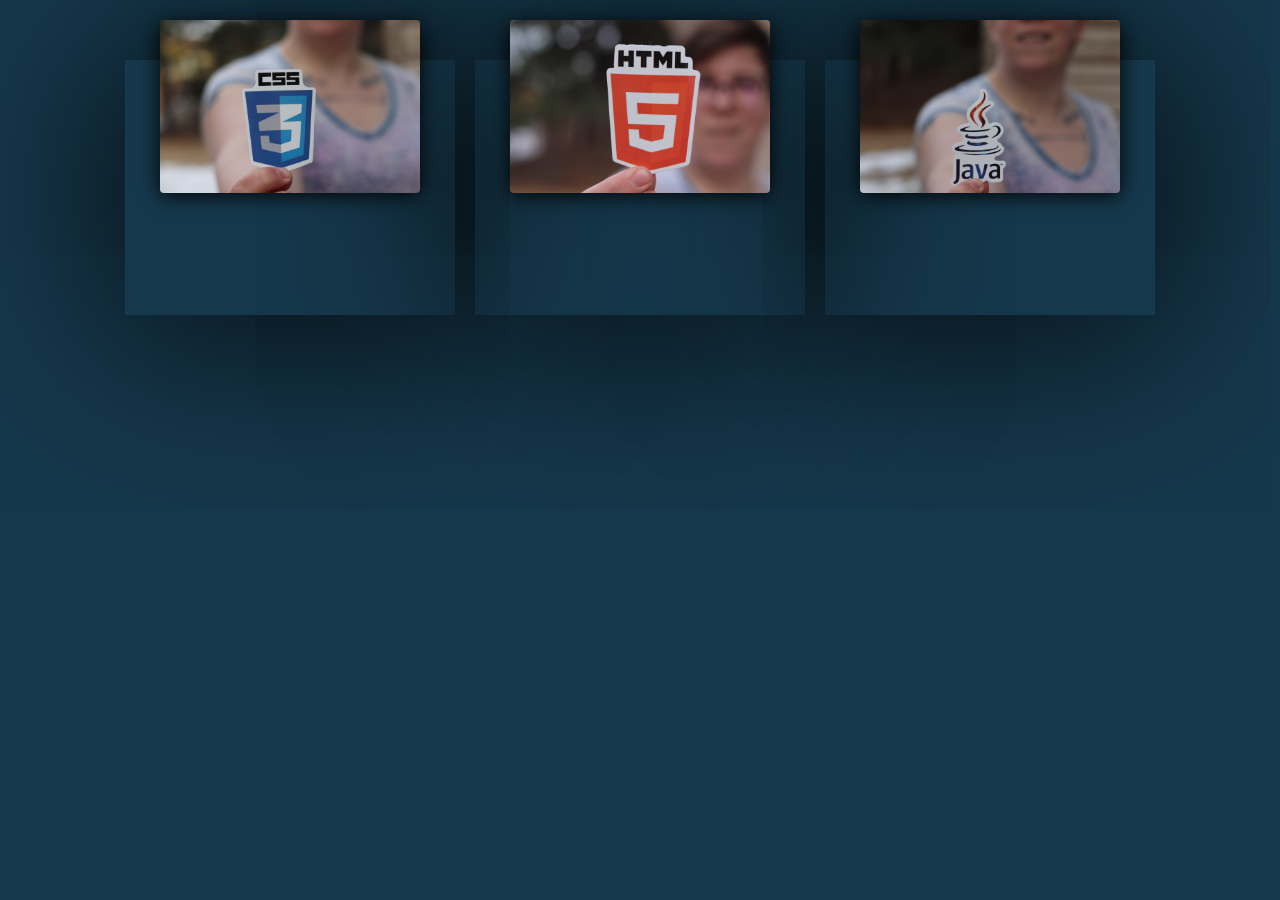
<file: boxmodel/index.html>
<!DOCTYPE html>
<html>
    <head>
        <meta name="viewport" content="witdth=device-width,initial-scale=1.0">
        <meta charset="utf-8">
        <title>responsive box model using css flex</title>
        <link rel="stylesheet" href="styles.css">
    </head>
    <body>
        <div class="container">
            <div class="card">
                <div class="imgbx">
                    <img src="img1.jpg">
                </div>
            <div class="content">
                <h2>Card one</h2>
                <p>Lorem ipsum dolor sit amet consectetur
                     adipisicing elit. Neque natus asperiores
                      ab, odio, commodi eaque fuga quos veniam 
                      reprehenderit laborum officia veritatis deleniti 
                      numquam harum corporis nobis aspernatur nemo officiis!</p>
            </div>
            </div>
           
        <div class="card">
            <div class="imgbx">
                <img src="img2.jpg">
            </div>
        <div class="content">
            <h2>Card two</h2>
            <p>Lorem ipsum dolor sit amet consectetur
                 adipisicing elit. Neque natus asperiores
                  ab, odio, commodi eaque fuga quos veniam 
                  reprehenderit laborum officia veritatis deleniti 
                  numquam harum corporis nobis aspernatur nemo officiis!</p>
        </div>
        </div>

    <div class="card">
        <div class="imgbx">
            <img src="img3.jpg">
        </div>
    <div class="content">
        <h2>Card three</h2>
        <p>Lorem ipsum dolor sit amet consectetur
             adipisicing elit. Neque natus asperiores
              ab, odio, commodi eaque fuga quos veniam 
              reprehenderit laborum officia veritatis deleniti 
              numquam harum corporis nobis aspernatur nemo officiis!</p>
    </div>
    </div>
    </div>
    </body>







</html>
</file>
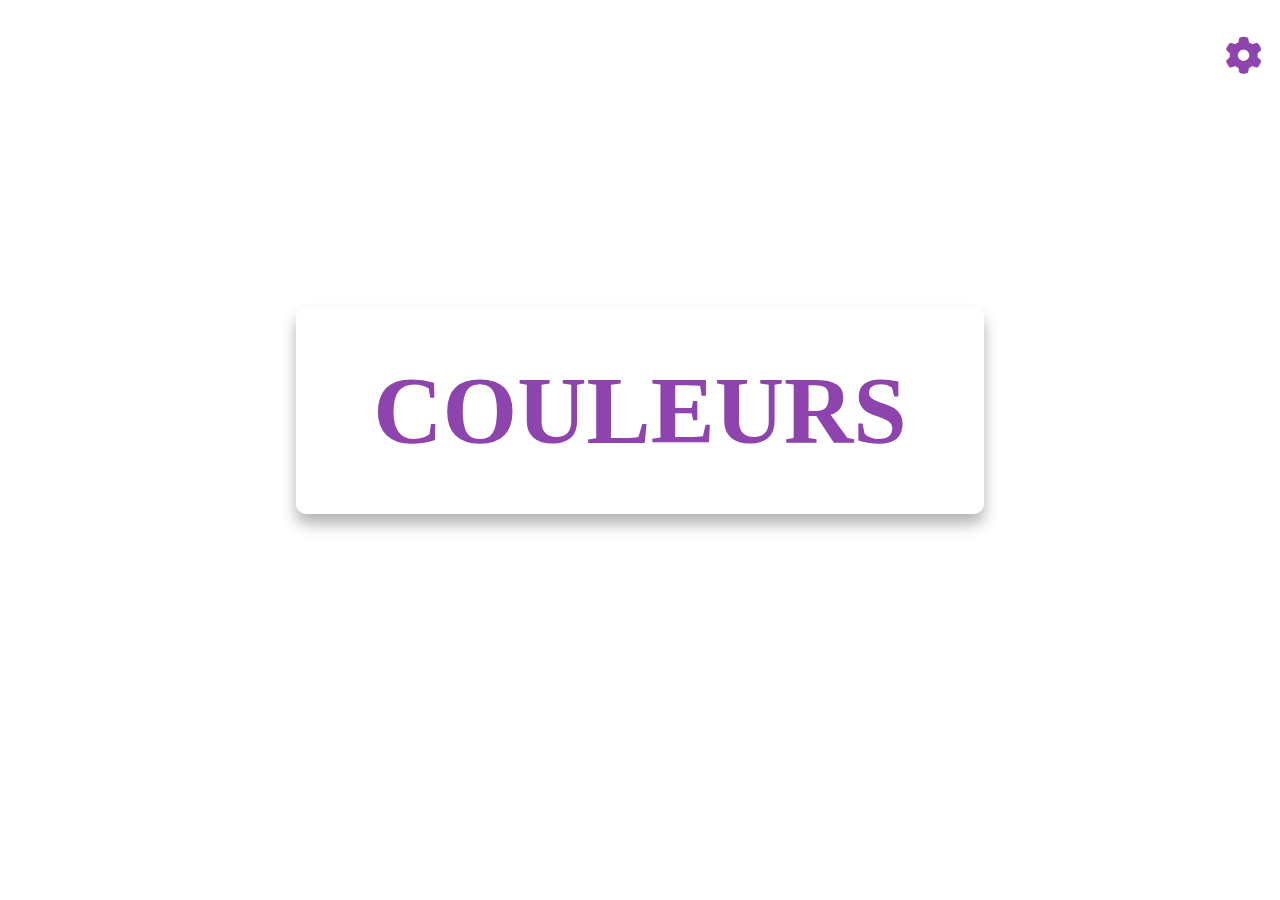
<file: color theme/index.html>
<!DOCTYPE html>
<html lang="fr">
<head>
    <meta charset="UTF-8">
    <meta http-equiv="X-UA-Compatible" content="IE=edge">
    <meta name="viewport" content="width=device-width, initial-scale=1.0">
    <link rel="stylesheet" href="https://cdnjs.cloudflare.com/ajax/libs/font-awesome/6.3.0/css/all.min.css">
    <link rel="stylesheet" href="styles.css">
    <title>color method</title>
</head>
<body>
    <div class="color-switcher">
        <div class="switcher-btn">
            <i class="fa-solid fa-gear"></i>
        </div>
        

       <h3> couleur selection</h3>
        <div class="theme-buttons-container">
            <span class="theme-buttons" data-color="#8e44ad" style="background:#8e44ad ;"></span>
            <span class="theme-buttons" data-color="#2980b9" style="background:#2980b9 ;"></span>
            <span class="theme-buttons" data-color="#f39c12" style="background:#f39c12 ;"></span>
            <span class="theme-buttons" data-color="#27ae60" style="background:#27ae60 ;"></span>
            <span class="theme-buttons" data-color="#ea2027" style="background:#ea2027 ;"></span>
            <span class="theme-buttons" data-color="#e84393" style="background:#e84393 ;"></span>
            <span class="theme-buttons" data-color="#ff4757" style="background:#ff4757 ;"></span>
            <span class="theme-buttons" data-color="#ffc312" style="background:#ffc312 ;"></span>
            <span class="theme-buttons" data-color="#17c0eb" style="background:#17c0eb ;"></span>
        </div>
    </div>
    <div class="container">
        <h1>couleurs</h1>
    </div>
    <script src="/color theme/script.js"></script>
</body>
</html>
</file>
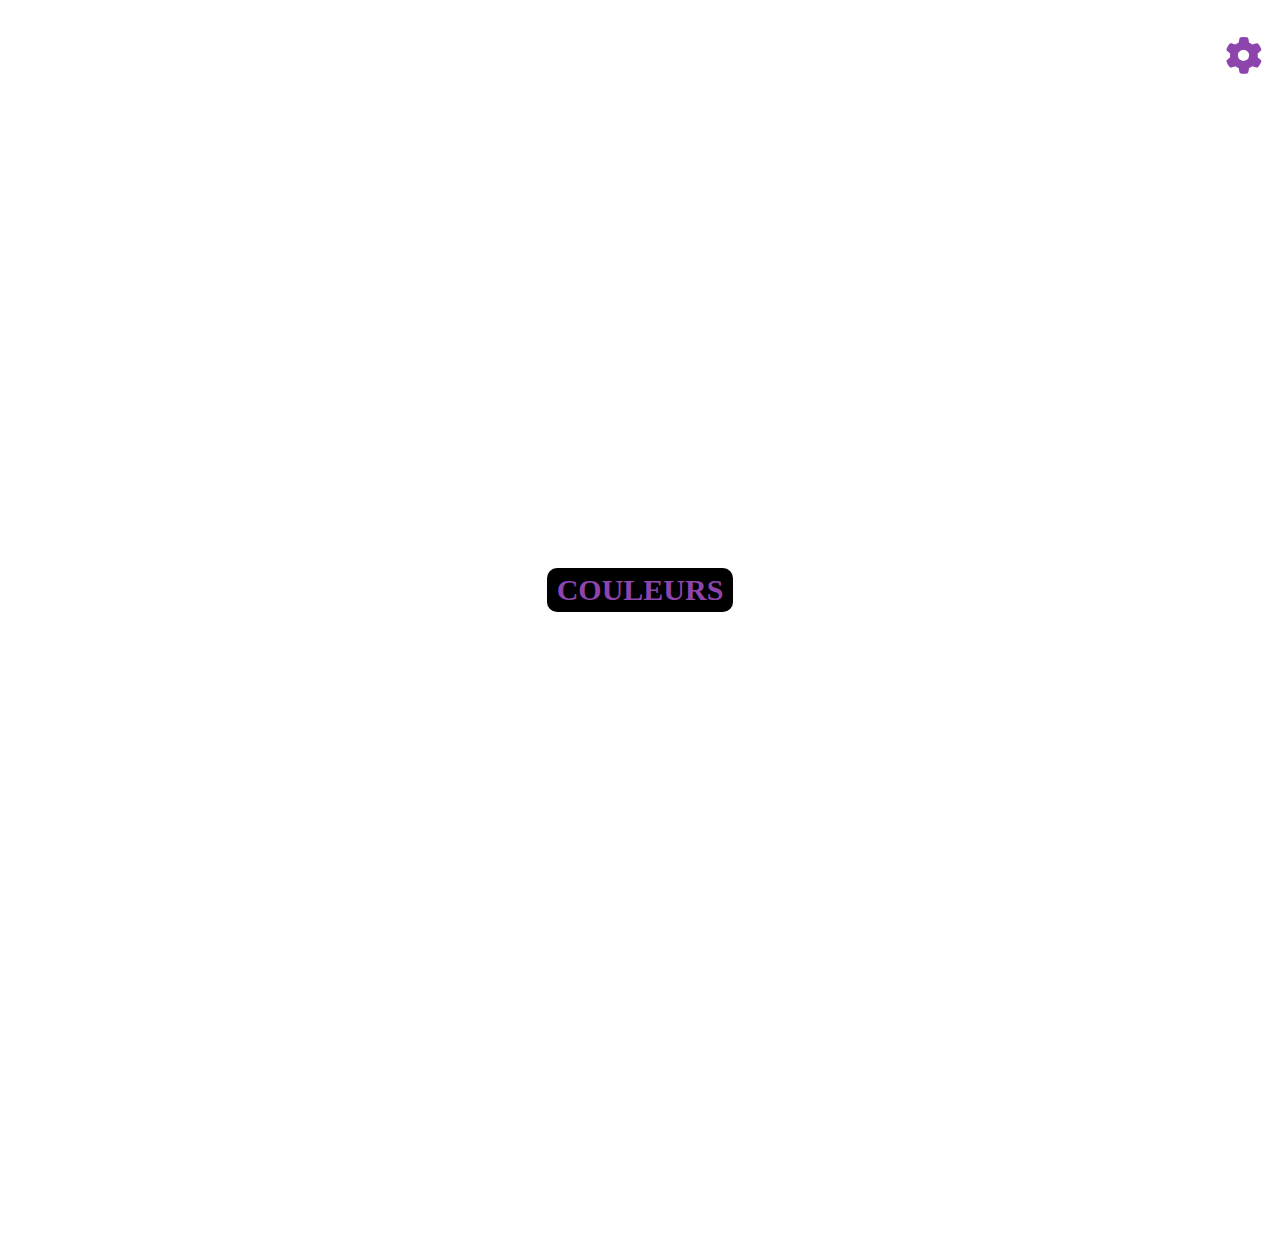
<file: color-&-darkmode/index.html>
<!DOCTYPE html>
<html lang="fr">

<head>
    <meta charset="UTF-8">
    <meta http-equiv="X-UA-Compatible" content="IE=edge">
    <meta name="viewport" content="width=device-width, initial-scale=1.0">
    <link rel="stylesheet" href="https://cdnjs.cloudflare.com/ajax/libs/font-awesome/6.3.0/css/all.min.css">
    <link rel="stylesheet" href="style.css">
    <title>color method</title>
</head>

<body>
    <div class="color-switcher">
        
        <div class="switcher-btn">
            <i class="fa-solid fa-gear"></i>
        </div>
        <h3>mode</h3>
       <div class="mode">
        <i class="fa-solid fa-sun"></i>
        <div id="toggle">
            <i class="indicator">
            </i>
        </div>
        <i class="fa-solid fa-moon"></i>
       </div>
        <h3 >couleur selection</h3>
        <div class="theme-buttons-container">
            <span class="theme-buttons" data-color="#8e44ad" style="background:#8e44ad ;"></span>
            <span class="theme-buttons" data-color="#2980b9" style="background:#2980b9 ;"></span>
            <span class="theme-buttons" data-color="#f39c12" style="background:#f39c12 ;"></span>
            <span class="theme-buttons" data-color="#27ae60" style="background:#27ae60 ;"></span>
            <span class="theme-buttons" data-color="#ea2027" style="background:#ea2027 ;"></span>
            <span class="theme-buttons" data-color="#e84393" style="background:#e84393 ;"></span>
            <span class="theme-buttons" data-color="#ff4757" style="background:#ff4757 ;"></span>
            <span class="theme-buttons" data-color="#ffc312" style="background:#ffc312 ;"></span>
            <span class="theme-buttons" data-color="#17c0eb" style="background:#17c0eb ;"></span>
        </div>
    </div>
    <div class="container">
        <h1>couleurs</h1>
    </div>
    <script src="/color-&-darkmode/script/manage-color.js"></script>
    <script src="/color-&-darkmode/script/dark-mode.js"></script>
</body>

</html>
</file>
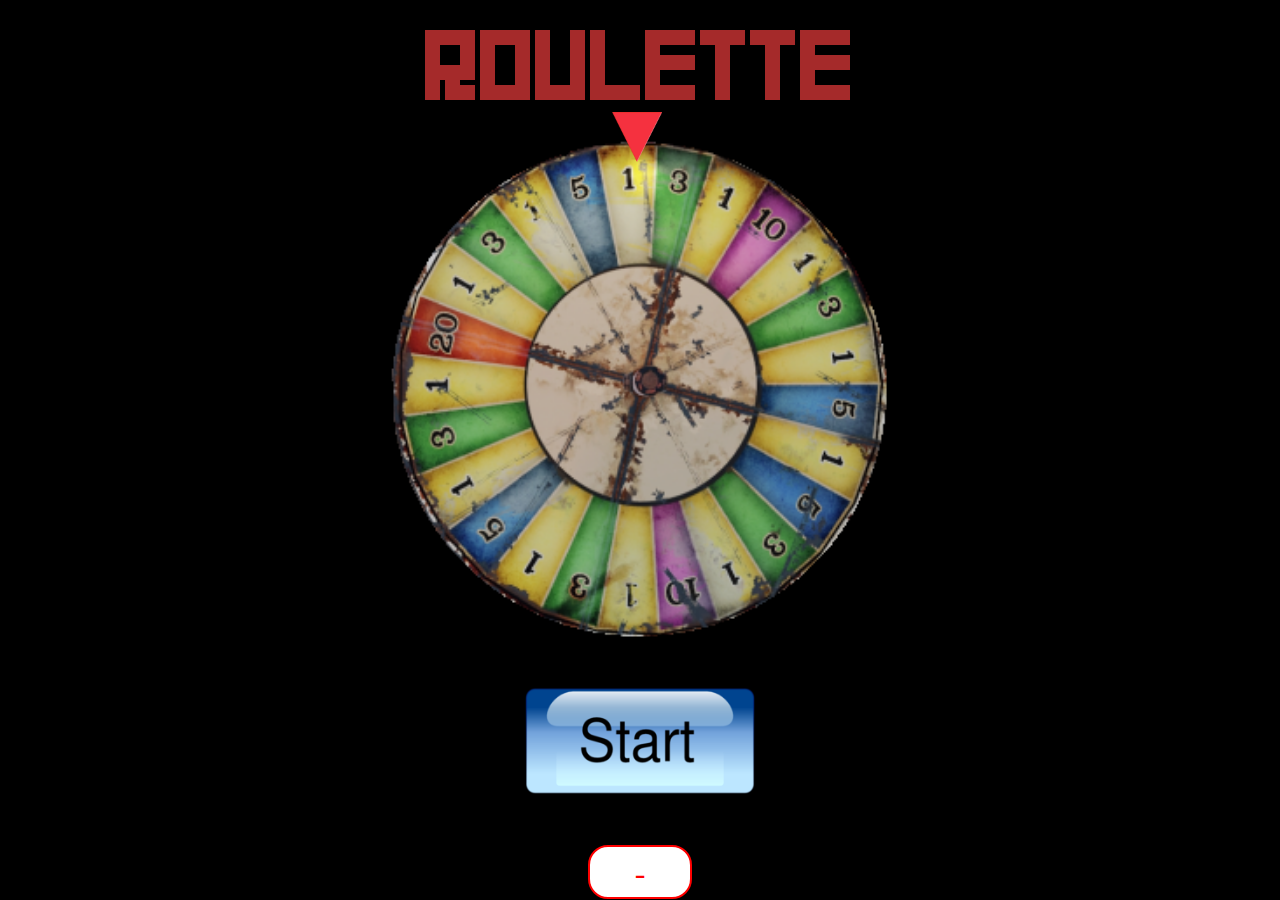
<file: wheel/index.html>
<!doctype html>
<html> 
    <head>
        <meta charset="utf-8">
        <title>roulette</title>
        <link rel="stylesheet" href="styles.css">
        <script src="https://ajax.googleapis.com/ajax/libs/jquery/2.1.4/jquery.min.js"></script>
        
        <meta charset="utf8">

    </head>
    <body>
        <header>
        <div class="gbrust">
        <h1>roulette</h1>
        </div>
        <div id="app">
            <img class="marker" src="images/marker.png">
            <img class="wheel" src="images/wheelTrans.png">
            <img class="button" src="images/button.png">
            <div class="display">-</div>
        </div>
        <script src="script.js"></script>
  

    </body>



</html>
</file>
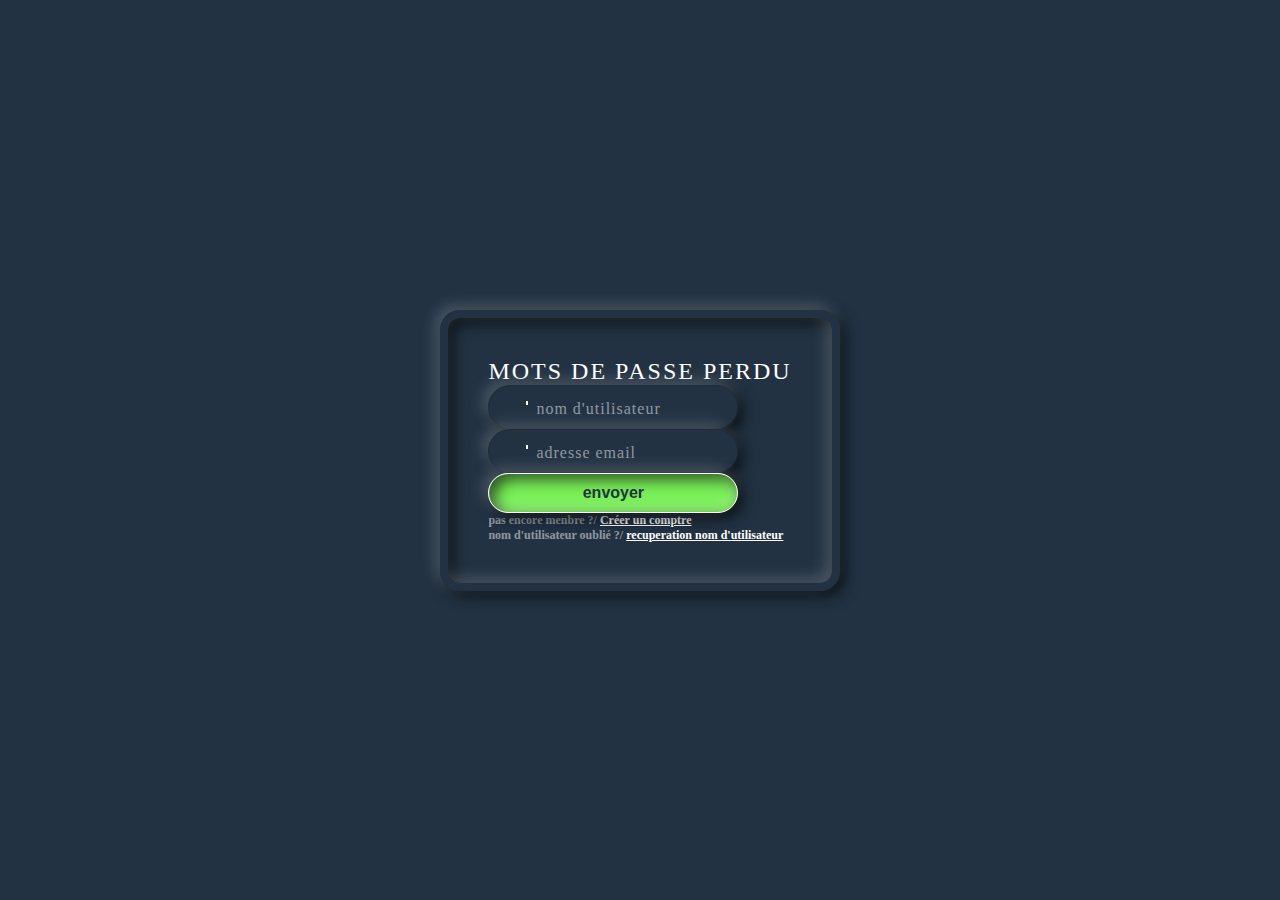
<file: login/lost_pass.html>
<!DOCTYPE html>
<html lang="fr">

<head>
    <meta charset="UTF-8">
    <meta http-equiv="X-UA-Compatible" content="IE=edge">
    <meta name="viewport" content="width=device-width, initial-scale=1.0">
    <link rel="stylesheet" href="https://cdnjs.cloudflare.com/ajax/libs/font-awesome/6.3.0/css/all.min.css"
        integrity="sha512-SzlrxWUlpfuzQ+pcUCosxcglQRNAq/DZjVsC0lE40xsADsfeQoEypE+enwcOiGjk/bSuGGKHEyjSoQ1zVisanQ=="
        crossorigin="anonymous" referrerpolicy="no-referrer" />
    <link rel="stylesheet" href="/login/css/style.css">
    <title>login</title>
</head>

<body>
    <div class="container">
        <div class="form signin">

            <h2>mots de passe perdu</h2>
            <div class="inputBox">
                <input type="text" required="required">
                <i class="fa-regular fa-user"></i>
                <span>nom d'utilisateur</span>
            </div>
            <div class="inputBox">
                <input type="text" required="required">
                <i class="fa-regular fa-envelope"></i>
                <span>adresse email</span>
            </div>
            <div class="inputBox">
                <input type="submit" value="envoyer">
            </div>
            <p>pas encore menbre ?/ <a href="new_user.html" class="login">Créer un comptre</a></p>
            <p>nom d'utilisateur oublié ?/ <a href="lost_user.html" class="login">recuperation nom d'utilisateur </a></p>
        </div>
</body>

</html>
</file>
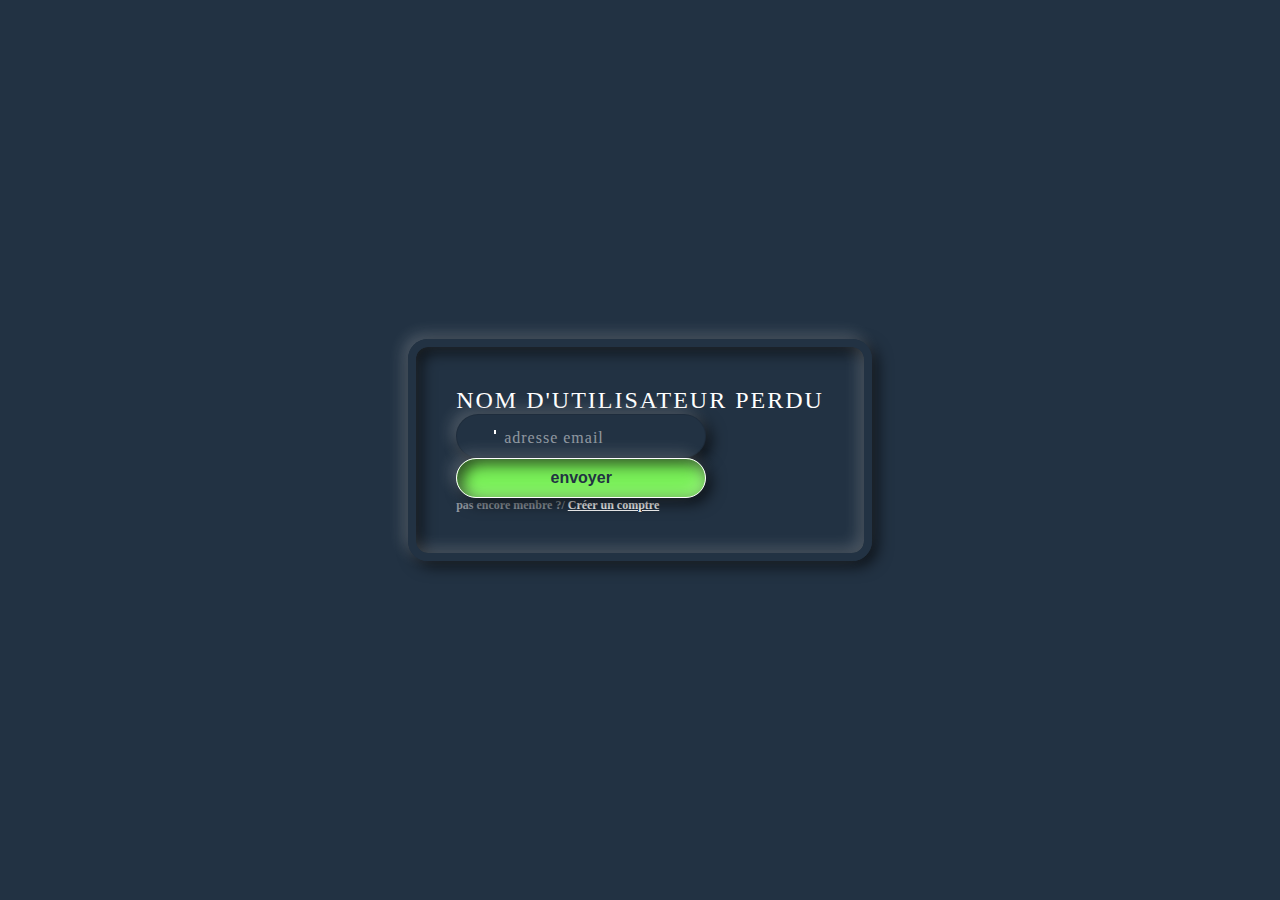
<file: login/lost_user.html>
<!DOCTYPE html>
<html lang="fr">

<head>
    <meta charset="UTF-8">
    <meta http-equiv="X-UA-Compatible" content="IE=edge">
    <meta name="viewport" content="width=device-width, initial-scale=1.0">
    <link rel="stylesheet" href="https://cdnjs.cloudflare.com/ajax/libs/font-awesome/6.3.0/css/all.min.css"
        integrity="sha512-SzlrxWUlpfuzQ+pcUCosxcglQRNAq/DZjVsC0lE40xsADsfeQoEypE+enwcOiGjk/bSuGGKHEyjSoQ1zVisanQ=="
        crossorigin="anonymous" referrerpolicy="no-referrer" />
    <link rel="stylesheet" href="/login/css/style.css">
    <title>login</title>
</head>

<body>
    <div class="container">
        <div class="form signin">

            <h2>nom d'utilisateur perdu</h2>
            <div class="inputBox">
                <input type="text" required="required">
                <i class="fa-regular fa-envelope"></i>
                <span>adresse email</span>
            </div>
            <div class="inputBox">
                <input type="submit" value="envoyer">
            </div>
            <p>pas encore menbre ?/ <a href="new_user.html" class="login">Créer un comptre</a></p>
            
        </div>
</body>

</html>
</file>
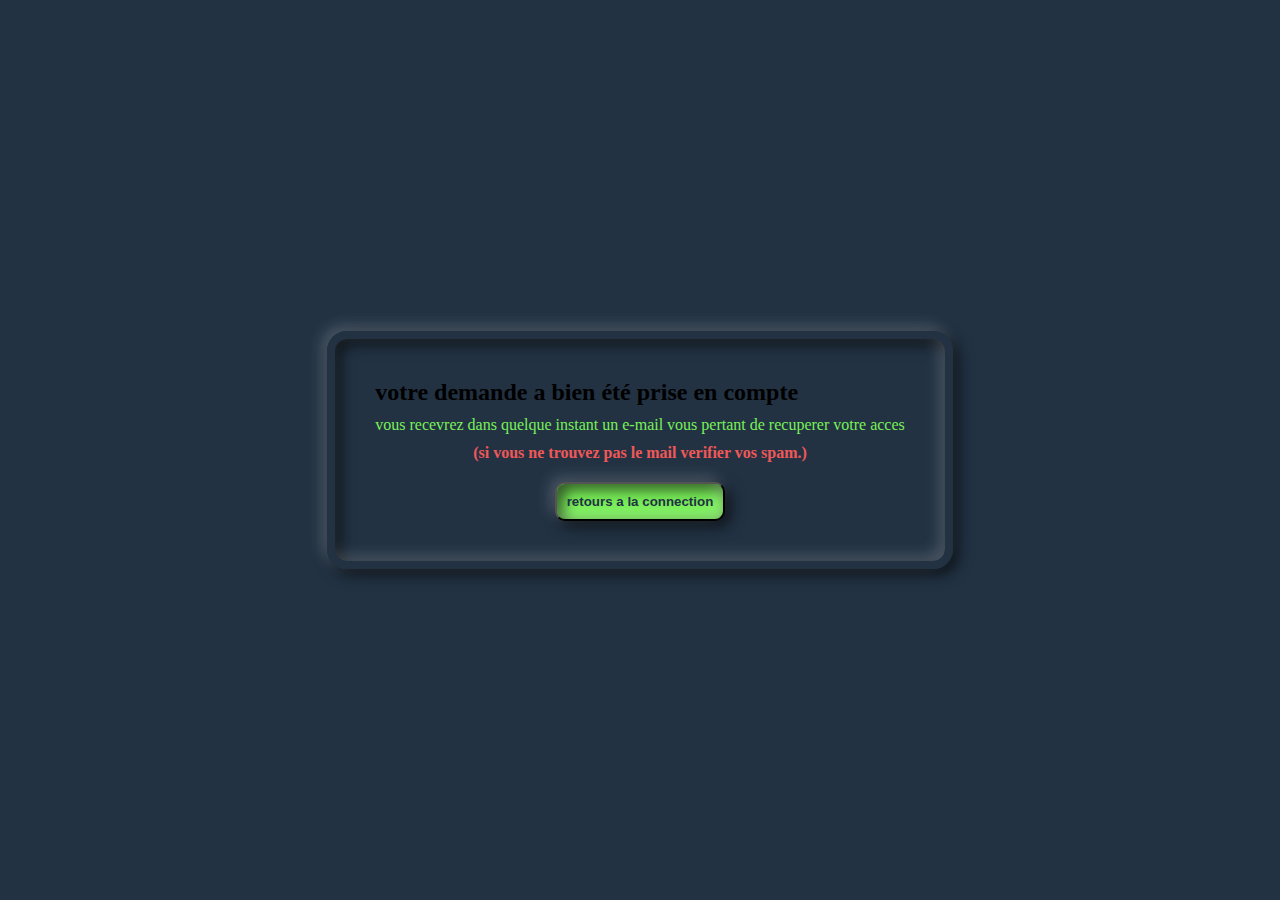
<file: login/lostmail.html>
<!DOCTYPE html>
<html lang="fr">

<head>
    <meta charset="UTF-8">
    <meta http-equiv="X-UA-Compatible" content="IE=edge">
    <meta name="viewport" content="width=device-width, initial-scale=1.0">
    <link rel="stylesheet" href="https://cdnjs.cloudflare.com/ajax/libs/font-awesome/6.3.0/css/all.min.css"
        integrity="sha512-SzlrxWUlpfuzQ+pcUCosxcglQRNAq/DZjVsC0lE40xsADsfeQoEypE+enwcOiGjk/bSuGGKHEyjSoQ1zVisanQ=="
        crossorigin="anonymous" referrerpolicy="no-referrer" />
    <link rel="stylesheet" href="/login/css/style.css">
    <title>login</title>
</head>

<body>
    <div class="container">
            <div class="mail">
                <h2 class="requ">votre demande a bien été prise en compte</h2>
            <p class="requ-desc">vous recevrez dans quelque instant un e-mail
            vous pertant de recuperer votre acces</p>
            <p class="warn">(si vous ne trouvez pas le mail verifier vos spam.)</p>
            <div class="inputBox">
                <input type="submit" value="retours a la connection">

            </div>
            </div>
</body>

</html>
</file>
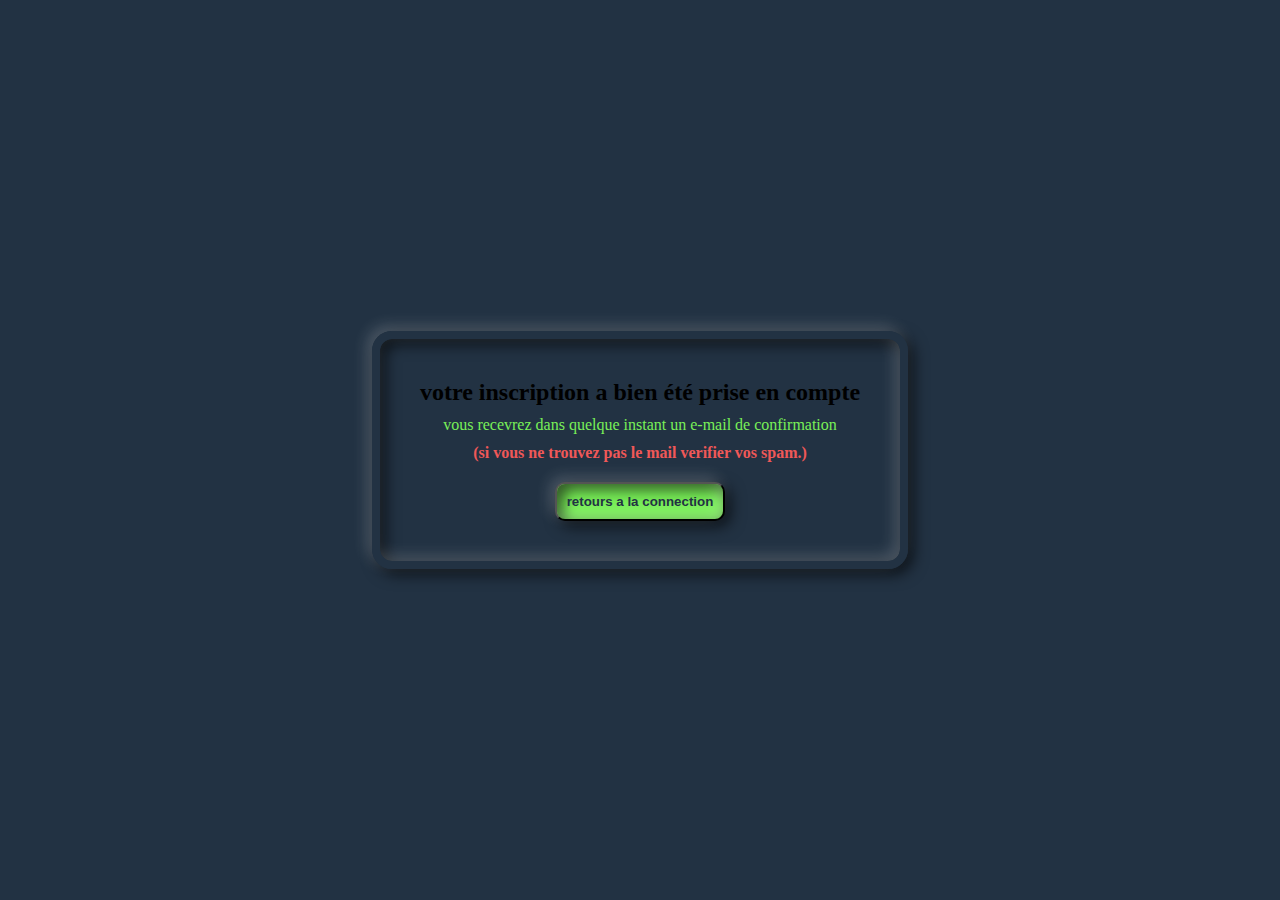
<file: login/registermail.html>
<!DOCTYPE html>
<html lang="fr">

<head>
    <meta charset="UTF-8">
    <meta http-equiv="X-UA-Compatible" content="IE=edge">
    <meta name="viewport" content="width=device-width, initial-scale=1.0">
    <link rel="stylesheet" href="https://cdnjs.cloudflare.com/ajax/libs/font-awesome/6.3.0/css/all.min.css"
        integrity="sha512-SzlrxWUlpfuzQ+pcUCosxcglQRNAq/DZjVsC0lE40xsADsfeQoEypE+enwcOiGjk/bSuGGKHEyjSoQ1zVisanQ=="
        crossorigin="anonymous" referrerpolicy="no-referrer" />
    <link rel="stylesheet" href="/login/css/style.css">
    <title>login</title>
</head>

<body>
    <div class="container">
            <div class="mail">
                <h2 class="requ">votre inscription a bien été prise en compte</h2>
            <p class="requ-desc">vous recevrez dans quelque instant un e-mail de confirmation</p>
            <p class="warn">(si vous ne trouvez pas le mail verifier vos spam.)</p>
            <div class="inputBox">
                <input type="submit" value="retours a la connection">

            </div>
            </div>
</body>

</html>
</file>
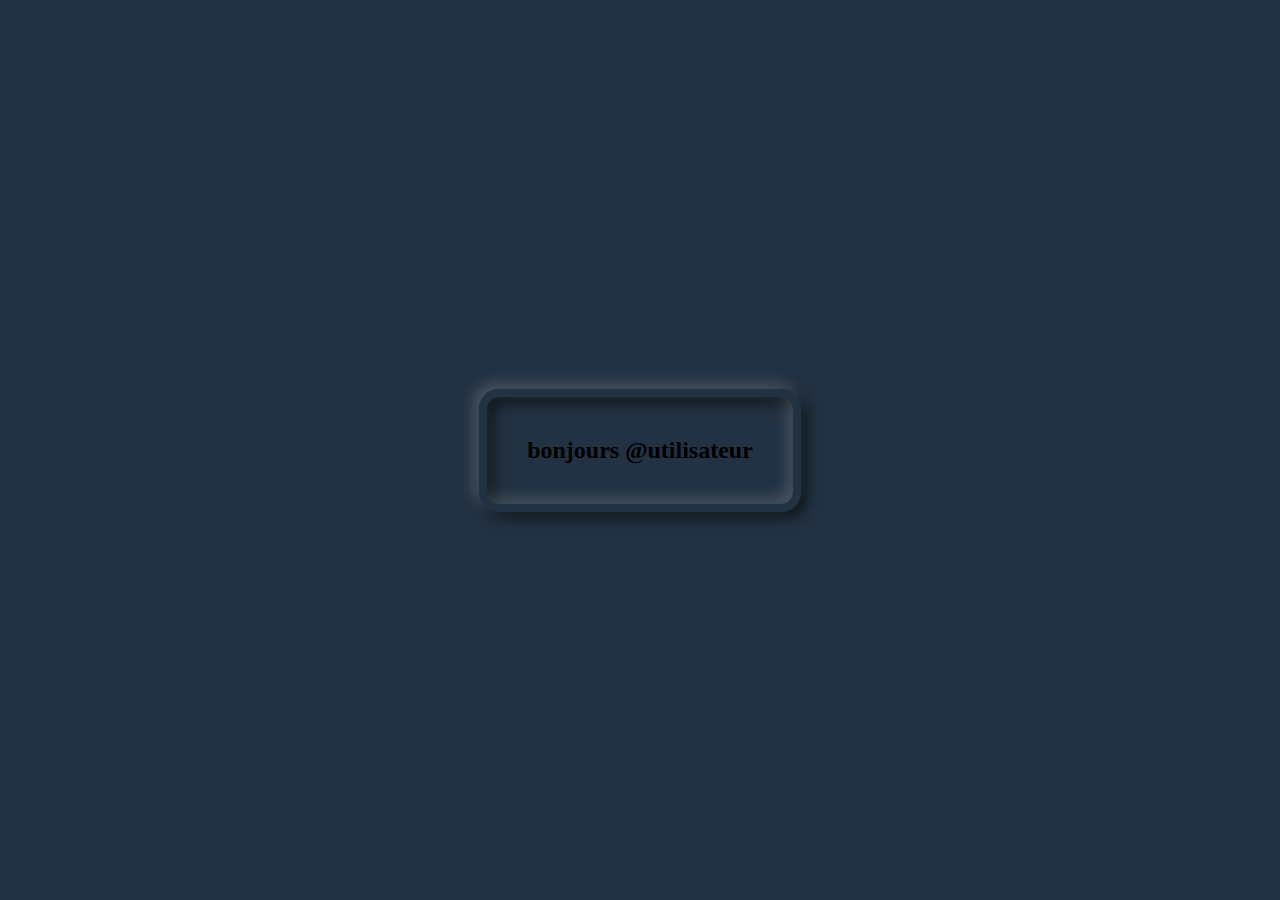
<file: login/succes.html>
<!DOCTYPE html>
<html lang="fr">

<head>
    <meta charset="UTF-8">
    <meta http-equiv="X-UA-Compatible" content="IE=edge">
    <meta name="viewport" content="width=device-width, initial-scale=1.0">
    <link rel="stylesheet" href="https://cdnjs.cloudflare.com/ajax/libs/font-awesome/6.3.0/css/all.min.css"
        integrity="sha512-SzlrxWUlpfuzQ+pcUCosxcglQRNAq/DZjVsC0lE40xsADsfeQoEypE+enwcOiGjk/bSuGGKHEyjSoQ1zVisanQ=="
        crossorigin="anonymous" referrerpolicy="no-referrer" />
    <link rel="stylesheet" href="/login/css/style.css">
    <title>login</title>
</head>

<body>
    <div class="container">
            <h2>bonjours @utilisateur</h2>
</body>

</html>
</file>
<file: boxmodel/styles.css>
@import url('https://font.google.com/css3?family=poppins:wght@300;400;500;600;700;800;900&display=swap');
*
{
    margin: 0;
    padding: 0;
    font-family: 'poppins', sans-serif;
}
body
{
    display: flex ;
    justify-content: center;
    align-items: center;
    background: #16384c;
}
.container
{
    position: relative;
    width: 1100px;
    display: flex;
    justify-content: center;
    align-items: center;
    flex-wrap: wrap;
    padding: 30px;
    

}
.container .card
{
    
    position: relative;
    max-width: 300px;
    height: 215px;
    margin: 30px 10px;
    padding: 20px 15px;
    display: flex;
    flex-direction: column;
    box-shadow: 0 5px 202px rgba(0,0,0,5);
    transition: 0.3s ease-in-out;

}
.container .card:hover
{
    height: 420px;
    background-color: #fff;
}
.container .card .imgbx
{
    position: relative;
    width: 260px;
    height: 170px;
    top: -60px;
    left: 20px;
    z-index: 1;
    box-shadow: 0 5px 20px rgba(0,0,0,2);

}
.container .card .imgbx img
{
    max-width: 100%;
    border-radius: 4px;
}
.container .card .content
{
    position: relative;
    margin-top: 140px;
    padding: 10px 15px;
    text-align: center;
    color: #111;
    visibility: hidden;
    opacity: 0;
    transition: 0.3s ease-in-out;
}
.container .card:hover .content
{
    visibility: visible;
    opacity: 1;
    margin-top: -30px;
    transition-delay: 0.3s;

}
</file>
<file: color theme/styles.css>
:root{
    --main-color:#8e44ad;
    

}


*{
    margin: 0;
    padding: 0;
    box-sizing:border-box ;
    text-transform: uppercase;
    transition: all 0.5s linear;
}
.container{
    min-height: 100vh;
    background-color:#fff;
    display: flex;
    align-items: center;
    justify-content: center;
    padding-bottom: 80px;
}
.container h1{
    color: var(--main-color);
    background: #fff;
    box-shadow: 0 10px 15px rgba(0,0,0,0.3);
    border-radius: 10px;
    font-size: 6em;
    padding:.5em .8em;
}
.color-switcher{
    position: fixed;
    top: 25px;
    right: -200px;
    width: 200px;
    padding: 10px;
    background: #fff;
    z-index: 1000;
    /* border: #8e44ad solid 1px; */
}
.color-switcher.active{
 right: 0px;
}
.color-switcher h3{
color:var(--main-color);
background-color: #d2d2d2;
font-size:20px;
margin-bottom: 10px;
border-radius: 1px solid #3333;
padding: 5px 0;
text-align: center;
}
.color-switcher .switcher-btn{
    position: absolute;
    left: -75px;
    top:0;
    color: var(--main-color);
    background: #fff;
    padding: 10px 20px;
    cursor: pointer;
    font-size: 37px;
}
.color-switcher .switcher-btn i{
    animation: rotate 4s linear infinite;
}
@keyframes  rotate{
    100%{
        transform: rotate(360deg);
    }
}
.color-switcher .theme-buttons-container{
    display: flex;
    flex-wrap: wrap;
    justify-content: center;
}
.color-switcher .theme-buttons-container .theme-buttons{
    display: block;
    height: 50px;
    width: 50px;
    border-radius: 50%;
    margin: 5px;
    cursor: pointer;
}
</file>
<file: color-&-darkmode/style.css>
:root {
    --main-color: #8e44ad;
    --dark-color:#000;
    --white-color:#fff;
}
/* color-system*/
* {
    margin: 0;
    padding: 0;
    box-sizing: border-box;
    text-transform: uppercase;
    transition: all 0.5s linear;
}

.container {
    min-height: 140vh;
    display: flex;
    align-items: center;
    justify-content: center;
    padding-bottom: 80px;
}



.color-switcher {
    position: fixed;
    top: 25px;
    right: -200px;
    width: 200px;
    padding: 10px;
    background: #fff;
    z-index: 1000;
    /* border: #8e44ad solid 1px; */
}

.color-switcher.active {
    right: 0px;
}

.color-switcher {
    color: var(--main-color);
    background-color: rgba(0, 0, 0, 0);
    font-size: 20px;
    margin-bottom: 10px;
    border-radius: 1px solid #3333;
    padding: 5px 0;
    text-align: center;
}

.color-switcher .switcher-btn {
    position: absolute;
    left: -75px;
    top: 0;
    color: var(--main-color);
    background-color: rgba(0, 0, 0, 0);
    padding: 10px 20px;
    cursor: pointer;
    font-size: 37px;
}

.color-switcher .switcher-btn i {
    animation: rotate 4s linear infinite;
}

@keyframes rotate {
    100% {
        transform: rotate(360deg);
    }
}

.color-switcher .theme-buttons-container {
    display: flex;
    flex-wrap: wrap;
    justify-content: center;
}

.color-switcher .theme-buttons-container .theme-buttons {
    display: block;
    height: 50px;
    width: 50px;
    border-radius: 50%;
    margin: 5px;
    cursor: pointer;
}
/*dark-nigth*/
* {
        margin: 0;
        padding: 0;
        box-sizing: border-box;
        text-transform: uppercase;
}
body{
    background: var(--white-color);
}
body.active {
    background-color: var(--dark-color);
}

#toggle {
    margin: 10px auto;
    position: relative;
    display: block;
    width: 64px;
    height: 32px;
    border-radius: 32px;
    background: #000000;
    transition: 0.5s;
    cursor: pointer;
    box-shadow: inset 0 8px 60px rgba(0, 0, 0, 0.1),
        inset 0 8px 8px rgba(0, 0, 0, 0.1),
        inset 0 -4px 4px rgba(0, 0, 0, 0.1);
}

#toggle.active {
    background: #ffffff;
    box-shadow: inset 0 2px 60px rgba(255, 255, 255, 0.1),
        inset 0 2px 8px rgba(0, 0, 0, 0.1),
        inset 0 -4px 8px rgba(0, 0, 0, 0.05);
}

#toggle .indicator {
    position: absolute;
    top: 0;
    left: 0;
    width: 32px;
    height: 32px;
    background: var(--main-color);
    border-radius: 50%;
    transition: scale(0.5);
    box-shadow: 0 8px 40px rgba(0, 0, 0, 0.5),
        inset 0 4px 4px rgba(255, 255, 255, 0.2),
        inset 0 -4px 4px rgba(255, 255, 255, 0.2);
    transition: 0.5s;
}

#toggle.active .indicator {
    left: 32px;
    background: var(--main-color);
    box-shadow: 0 8px 40px rgba(0, 0, 0, 0.5),
        inset 0 4px 4px rgba(255, 255, 255, 0.2),
        inset 0 -4px 4px rgba(255, 255, 255, 0.2);
}

.mode{
    display: flex;
}
.mode .fa-moon{
    color: var(--main-color);
    font-size: 25px;
    margin: auto;
}
.mode .fa-sun {
    color: var(--main-color);
    font-size: 25px;
    margin: auto;
}
/*isolé*/
h1 {
    color: var(--main-color);
    background: var(--dark-color);
    box-shadow: 4px 10px 15px rgba(255, 255, 255, 0.3);
    border-radius: 10px;
    font-size: 30px;
    padding: 5px 10px;
}

h1.active {
    color: var(--main-color);
    background: var(--white-color);
    box-shadow: 0 10px 15px rgba(0, 0, 0, 0.3);
    border-radius: 10px;
    font-size: 30px;
    padding: 5px 10px;
}
</file>
<file: wheel/styles.css>
@font-face 
{
    font-family: 'rust';
    src: url('police/Rust.ttf');
}

html, body, div, span, applet, object, iframe, h1, h2, h3, h4, h5, h6, p, blockquote, pre, a, abbr, acronym, address, big, cite, code, del, dfn, em, img, ins, kbd, q, s, samp, small, strike, strong, sub, sup, tt, var, b, u, i, center, dl, dt, dd, ol, ul, li, fieldset, form, label, legend, table, caption, tbody, tfoot, thead, tr, th, td, article, aside, canvas, details, embed, figure, figcaption, footer, header, hgroup, menu, nav, output, ruby, section, summary, time, mark, audio, video {
    margin:0;
    padding:0;
    border:0;
    font-size:100%;
    font:inherit;
    font-family: rust;
    vertical-align:baseline
}
.gbrust
{
    color: brown;
    font-size: 80px;
    text-align: center;
    padding-top: 20px;
    text-shadow: 3px 3px 3px #000;
    padding-bottom: 30px;

}
#app 
{
    width: 500px;
    height: 500px;
    margin: 0 auto;
    position: relative;
}
.marker
{
    position: absolute;
    width: 50px;
    height: 50px;
    left: 222px ;
    rotate: 180deg;
    top: -28px;
    z-index:2;
    
}
.wheel
{
    width: 100%;
    height: 100%;

}
.button
{
    display: block;
    width: 250px;
    margin: 40px auto;
    cursor: pointer;
}
.button:hover
{
    opacity: 0.8;
}
.blur
{
    animation: blur 10s;
}
@keyframes blur
{
    0%{
        filter: blur(1.5px);
    }
    80%{
        filter: blur(1.5px);
    }
    100%{
        filter:blur(0px);
    }
}
.display
{
    display: flex;
    align-items: center;
    justify-content: center;
    width: 100px;
    height: 50px;
    border: 2px solid rgb(255, 0, 0);
    border-radius: 20px;
    background-color: rgb(255, 255, 255);
    text-align: center;
    font-family: rust;
    font-size: 2rem;
    color: rgb(255, 0, 0);
    margin: 20px auto;

}
body
{
    
    background-color: #000;
    

}
</file>
<file: login/css/style.css>
*{
    margin: 0;
    padding: 0;
    box-sizing: border-box;
}
body{
    display: flex;
    justify-content: center;
    align-items: center;
    min-height:100vh;
    background: #223243;
}
.container{
    padding: 40px;
    border: 8px solid #223243;
    border-radius: 20px;
    box-shadow: -5px -5px 15px rgba(255, 255, 255, 0.2),
                5px 5px 15px rgba(0, 0, 0, 0.70),
                inset -5px -5px 15px rgba(255, 255, 255, 0.2),
                inset 5px 5px 15px rgba(0, 0, 0, 0.70);
}
.container .form form{
    display: flex;
    align-items: center;
    justify-content: center;
    flex-direction: column;
    gap: 25px;
}
.container .form h2{
    color: #fff;
    font-weight: 500;
    text-transform: uppercase;
    letter-spacing: 2px;
}
.container .form .inputBox{
position: relative;
width: 250px;
}
.container .form .inputBox input{
    padding: 12px 10px 12px 48px;
    border: none;
    width: 100%;
    background: #223243;
    border: 1px solid rgba(0, 0, 0, 0.1);
     box-shadow: -5px -5px 15px rgba(255, 255, 255, 0.2),
                5px 5px 15px rgba(0, 0, 0, 0.70);
    color: #fff;
    font-weight: 300;
    border-radius: 25px;
    font-size: 16px;
    transition: 0.5s;
    outline: none;
}
.container .form .inputBox input:valid~span,
.container .form .inputBox input:focus~span{
    color: #FFF;
    border: 1px solid #fff;
    border-radius: 10px;
    background: #223243;
    transform: translateX(35px) translateY(-7px);
    font-size: 12px;
    padding: 0 8px;
    letter-spacing: 1px;
}
.container .form .inputBox input:valid,
.container .form .inputBox input:focus{
    border: 1px solid #fff;
}

 .container .form .inputBox span{
    position: absolute;
    left: 0;
    padding: 15px 10px 12px 48px;
    pointer-events: none;
    font-size: 16px;
    font-weight: 300;
    transition: 0.5s;
    letter-spacing: 1px;
    color: rgba(255, 255, 255, 0.5);
    top:0;
} 
.container .form .inputBox i{
    color: #fff;
    position: absolute;
    left: 15px;
    top: 16px;
    width: 25px;
    padding: 2px 0;
    padding-right: 8px;
    border-right: 2px solid;
} 
.container .form .inputBox input[type="submit"]{
    background: #79f058;
    color: #223243;
    padding: 10px 0;
    font-weight: bold;
    cursor: pointer;
    box-shadow: -5px -5px 15px rgba(255, 255, 255, 0.2),
    5px 5px 15px rgba(0, 0, 0, 0.70),
    inset -5px -5px 15px rgba(255, 255, 255, 0.2),
    inset 5px 5px 15px rgba(0, 0, 0, 0.70);
}
.container .form p{
    color: rgba(255, 255, 255, 0.5);
    font-size: 12px;
    font-weight: bold;
}
.container .form p a{
    color: #fff;
} */
/* mail envoye */
.container .requ{
    color: #fff;
    text-transform: uppercase;
}
.container .requ-desc{
    color: #79f058;
    text-align: center;
    padding: 10px 0;
}
.container .warn{
    color: #f05858;
    text-align: center;
    font-weight: bold;

}
.container .mail .inputBox{
    display: flex;
    justify-content: center;
    margin-top:20px ;
}
.container .mail .inputBox input[type="submit"]{
    cursor: pointer;
    box-shadow: -5px -5px 15px rgb(255 255 255 / 20%), 5px 5px 15px rgb(0 0 0 / 70%), inset -5px -5px 15px rgb(255 255 255 / 20%), inset 5px 5px 15px rgb(0 0 0 / 70%);
    background: #79f058;
    color: #223243;
    padding: 10px 10px;
    font-weight: bold;
    cursor: pointer;
    box-shadow: -5px -5px 15px rgb(255 255 255 / 20%), 5px 5px 15px rgb(0 0 0 / 70%), inset -5px -5px 15px rgb(255 255 255 / 20%), inset 5px 5px 15px rgb(0 0 0 / 70%);
    border-radius: 10px;
}
/*span correct*/
 .defaultusername,.defaultemail,.defaultpassword,.defaultpassword2{
    display: none;
}
</file>
